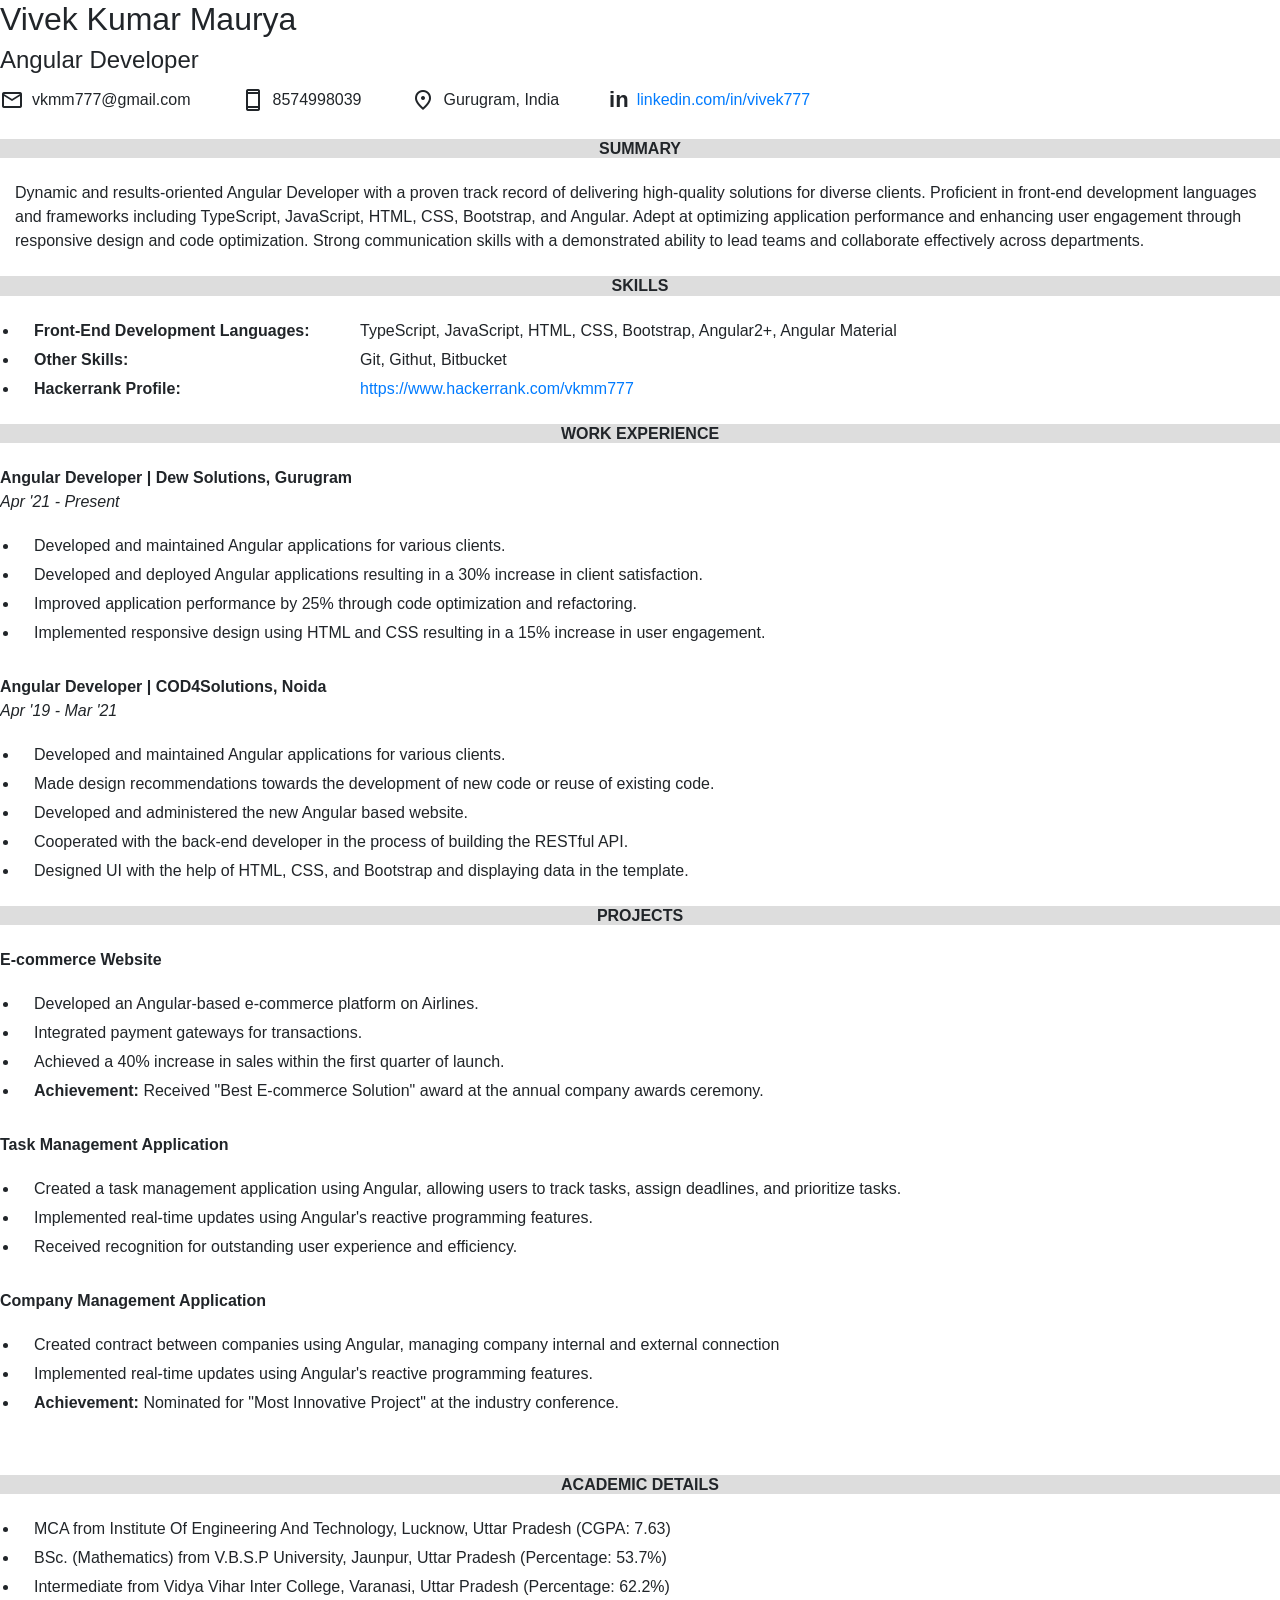
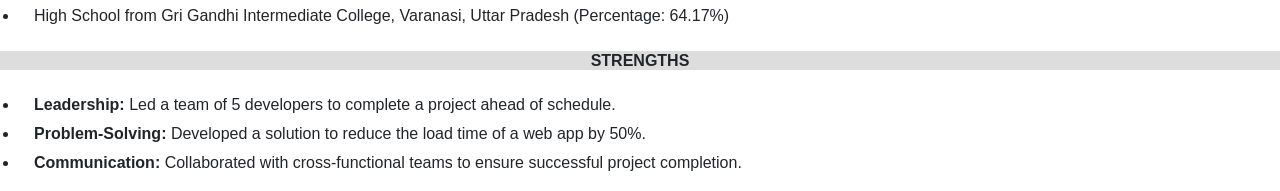
<file: index.html>
<!doctype html>
<html lang="en">

<head>
  <!-- Required meta tags -->
  <meta charset="utf-8">
  <meta name="viewport" content="width=device-width, initial-scale=1, shrink-to-fit=no">

  <!-- Google Font -->
  <link rel="stylesheet"
    href="https://fonts.googleapis.com/css2?family=Material+Symbols+Outlined:opsz,wght,FILL,GRAD@20..48,100..700,0..1,-50..200" />

  <!-- Bootstrap CSS -->
  <link rel="stylesheet" href="https://stackpath.bootstrapcdn.com/bootstrap/4.5.0/css/bootstrap.min.css"
    integrity="sha384-9aIt2nRpC12Uk9gS9baDl411NQApFmC26EwAOH8WgZl5MYYxFfc+NcPb1dKGj7Sk" crossorigin="anonymous">

  <style>
    .resume {
      font-family: Arial, Helvetica, sans-serif;
    }

    .row {
      margin: 0;
    }

    .title-bar {
      background: #dddddd;
      margin: 23px 0;
    }

    .title-bar .text-center {
      font-weight: 700;
    }

    .profile-snapshot {
      border: 2px solid;
    }

    .profile-snapshot .skill {
      border-right: 2px solid;
    }

    .skill-body {
      margin: 16px 0;
      font-weight: 700;
      text-align: center;
    }

    .profile-snapshot-header {
      text-align: center;
      background: #d2c6b2;
    }

    h6 {
      margin-bottom: 0px;
    }

    ul {
      padding-left: 19px;
    }

    li {
      padding-left: 15px;
      margin: 5px 0;
    }

    .technical .row {
      margin-bottom: 10px;
    }

    .emp-detail-header {
      font-weight: 600;
    }

    .center-align-gap8 {
      display: flex;
      gap: 8px;
      align-items: center;
    }

    .flex-col-gap8 {
      display: flex;
      flex-direction: column;
      gap: 8px;
    }

    .in-class {
      font-size: 22px;
      font-weight: 600;
    }

    .width276 {
      width: 276px;
    }

    .italic {
      font-style: italic;
    }

    .marginT20 {
      margin-top: 20px
    }

    .marginT30 {
      margin-top: 30px
    }

    .custom-row {
      display: flex;
      flex-direction: row;
      gap: 50px;
    }
  </style>

  <title>Resume</title>
</head>

<body>

  <div class="resume">
    <div class="header">
      <h2>Vivek Kumar Maurya</h2>
      <h4>Angular Developer</h4>
      <div class="custom-row">
        <div class="center-align-gap8">
          <span class="material-symbols-outlined">
            mail
          </span>
          <div>
            vkmm777@gmail.com
          </div>
        </div>
        <div class="center-align-gap8">
          <span class="material-symbols-outlined">
            smartphone
          </span>
          <div>
            8574998039
          </div>
        </div>
        <div class="center-align-gap8">
          <span class="material-symbols-outlined">
            location_on
          </span>
          <div>
            Gurugram, India
          </div>
        </div>
        <div class="center-align-gap8">
          <span class="in-class">in</span>
          <div>
            <a href="https://www.linkedin.com/in/vivek777" target="_blank">linkedin.com/in/vivek777</a>
          </div>
        </div>
      </div>
    </div>
    <div class="title-bar">
      <h6 class="text-center">SUMMARY</h6>
    </div>
    <div class="row">
      <div class="col-12">Dynamic and results-oriented Angular Developer with a proven track record of delivering high-quality solutions for diverse clients. Proficient in front-end development languages and frameworks including TypeScript, JavaScript, HTML, CSS, Bootstrap, and Angular. Adept at optimizing application performance and enhancing user engagement through responsive design and code optimization. Strong communication skills with a demonstrated ability to lead teams and collaborate effectively across departments.</div>
    </div>
    <div class="title-bar">
      <h6 class="text-center">SKILLS</h6>
    </div>
    <div class="technical">
      <ul>
        <li>
          <div class="custom-row">
            <div class="font-weight-bold width276"> Front-End Development Languages:</div>
            <div> TypeScript, JavaScript, HTML, CSS, Bootstrap, Angular2+, Angular Material</div>
          </div>
        </li>
        <li>
          <div class="custom-row">
            <div class="font-weight-bold width276"> Other Skills:</div>
            <div> Git, Githut, Bitbucket</div>
          </div>
        </li>
        <li>
          <div class="custom-row">
            <div class="font-weight-bold width276"> Hackerrank Profile:</div>
            <div><a href="https://www.hackerrank.com/vkmm777" target="_blank">https://www.hackerrank.com/vkmm777</a></div>
          </div>
        </li>
      </ul>
    </div>
    <div class="title-bar">
      <h6 class="text-center">WORK EXPERIENCE</h6>
    </div>
    <div class="emp-detail">
      <div class="emp-detail-header">
        Angular Developer | Dew Solutions, Gurugram
      </div>
      <div class="italic">
        Apr '21 - Present
      </div>
      
      <ul class="marginT20">
        <li>
          Developed and maintained Angular applications for various clients.
        </li>
        <li>
          Developed and deployed Angular applications resulting in a 30% increase in client satisfaction.
        </li>
        <li>
          Improved application performance by 25% through code optimization and refactoring.
        </li>
        <li>
          Implemented responsive design using HTML and CSS resulting in a 15% increase in user engagement.
        </li>
      </ul>
      <div class="emp-detail-header marginT30">
        Angular Developer | COD4Solutions, Noida
      </div>
      <div class="italic">
        Apr '19 - Mar '21
      </div>
      <ul class="marginT20">
        <li>
          Developed and maintained Angular applications for various clients.
        </li>
        <li>
          Made design recommendations towards the development of new code or reuse of existing code.
        </li>
        <li>
          Developed and administered the new Angular based website.
        </li>
        <li>
          Cooperated with the back-end developer in the process of building the RESTful API.
        </li>
        <li>
          Designed UI with the help of HTML, CSS, and Bootstrap and displaying data in the template.
        </li>
      </ul>
    </div>
    <div class="title-bar">
      <h6 class="text-center">PROJECTS</h6>
    </div>
    <div class="emp-detail-header">
      E-commerce Website
    </div>
    <ul class="marginT20">
      <li>Developed an Angular-based e-commerce platform on Airlines.</li>
      <li>Integrated payment gateways for transactions.</li>
      <li>Achieved a 40% increase in sales within the first quarter of launch.</li>
      <li><span class="font-weight-bold">Achievement: </span> Received "Best E-commerce Solution" award at the annual company awards ceremony.</li>
    </ul>
    <div class="emp-detail-header marginT30">
      Task Management Application
    </div>
    <ul class="marginT20">
      <li>Created a task management application using Angular, allowing users to track tasks, assign deadlines, and prioritize tasks.</li>
      <li>Implemented real-time updates using Angular's reactive programming features.</li>
      <li>Received recognition for outstanding user experience and efficiency.</li>
    </ul>
    <div class="emp-detail-header marginT30">
      Company Management Application
    </div>
    <ul class="marginT20">
      <li>Created contract between companies using Angular, managing company internal and external connection</li>
      <li>Implemented real-time updates using Angular's reactive programming features.</li>
      <li><span class="font-weight-bold">Achievement: </span> Nominated for "Most Innovative Project" at the industry conference.</li>
    </ul>
    <div class="title-bar" style="margin-top: 60px;">
      <h6 class="text-center">ACADEMIC DETAILS</h6>
    </div>
    <ul>
      <li>
        MCA from Institute Of Engineering And Technology, Lucknow, Uttar Pradesh (CGPA: 7.63)
      </li>
      <li>
        BSc. (Mathematics) from V.B.S.P University, Jaunpur, Uttar Pradesh (Percentage: 53.7%)
      </li>
      <li>
        Intermediate from Vidya Vihar Inter College, Varanasi, Uttar Pradesh (Percentage: 62.2%)
      </li>
      <li>
        High School from Gri Gandhi Intermediate College, Varanasi, Uttar Pradesh (Percentage: 64.17%)
      </li>
    </ul>
    <div class="title-bar">
      <h6 class="text-center">STRENGTHS</h6>
    </div>
    <ul>
      <li>
        <span class="font-weight-bold">Leadership: </span> Led a team of 5 developers to complete a project ahead of schedule.
      </li>
      <li>
        <span class="font-weight-bold">Problem-Solving: </span> Developed a solution to reduce the load time of a web app by 50%.
      </li>
      <li>
        <span class="font-weight-bold">Communication:</span> Collaborated with cross-functional teams to ensure successful project completion.
      </li>
    </ul>
  </div>


  <!-- Optional JavaScript -->
  <!-- jQuery first, then Popper.js, then Bootstrap JS -->
  <script src="https://code.jquery.com/jquery-3.5.1.slim.min.js"
    integrity="sha384-DfXdz2htPH0lsSSs5nCTpuj/zy4C+OGpamoFVy38MVBnE+IbbVYUew+OrCXaRkfj"
    crossorigin="anonymous"></script>
  <script src="https://cdn.jsdelivr.net/npm/popper.js@1.16.0/dist/umd/popper.min.js"
    integrity="sha384-Q6E9RHvbIyZFJoft+2mJbHaEWldlvI9IOYy5n3zV9zzTtmI3UksdQRVvoxMfooAo"
    crossorigin="anonymous"></script>
  <script src="https://stackpath.bootstrapcdn.com/bootstrap/4.5.0/js/bootstrap.min.js"
    integrity="sha384-OgVRvuATP1z7JjHLkuOU7Xw704+h835Lr+6QL9UvYjZE3Ipu6Tp75j7Bh/kR0JKI"
    crossorigin="anonymous"></script>
</body>

</html>
</file>
